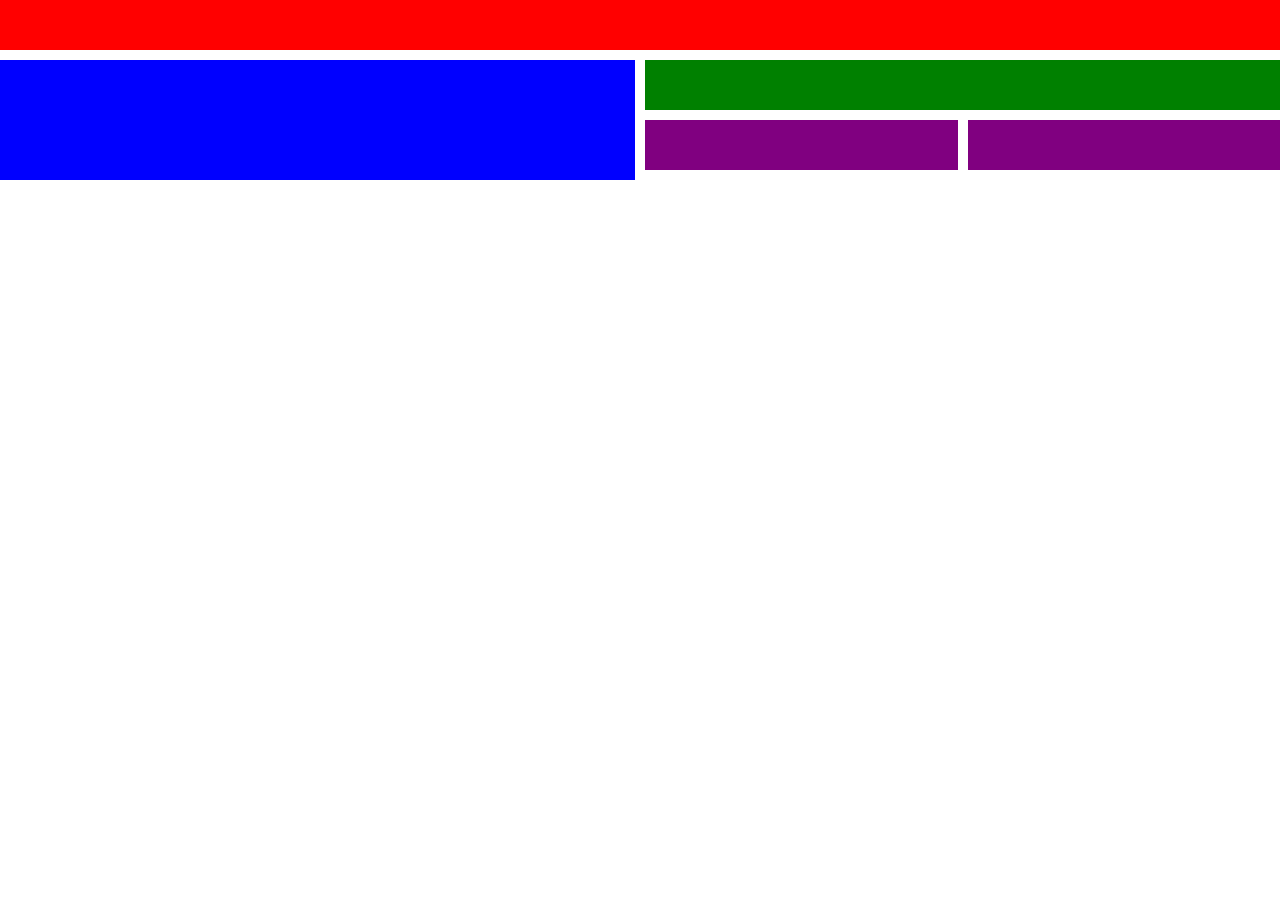
<file: Grid-Level-1_2/index.html>
<!DOCTYPE html>
<html lang="en">
  <head>
    <meta charset="UTF-8" />
    <meta name="viewport" content="width=device-width, initial-scale=1.0" />
    <title>Grid Level 1_2</title>
    <link rel="stylesheet" href="assets/css/style.css" />
  </head>
  <body>
    <section class="grid-parent">
      <div class="grid-item-1"></div>
      <div class="grid-item-2"></div>
      <div class="grid-item-3"></div>
      <div class="grid-item-4"></div>
      <div class="grid-item-5"></div>
    </section>
  </body>
</html>
</file>
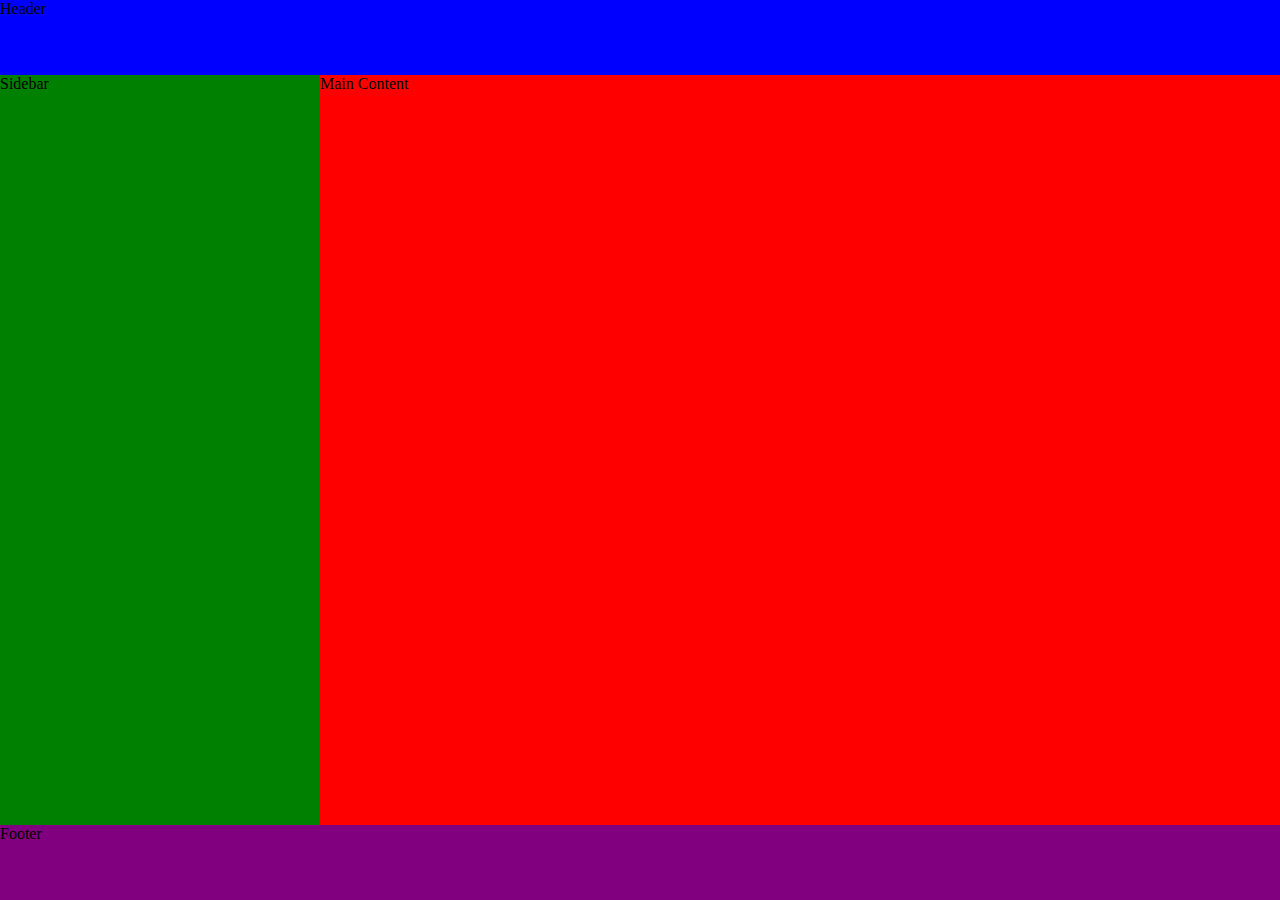
<file: Grid-Level-1_3/index.html>
<!DOCTYPE html>
<html lang="en">
  <head>
    <meta charset="UTF-8" />
    <meta name="viewport" content="width=device-width, initial-scale=1.0" />
    <title>Grid Level 1_2</title>
    <link rel="stylesheet" href="assets/css/style.css" />
  </head>
  <body>
    <section class="grid-parent">
      <header>Header</header>
      <aside>Sidebar</aside>
      <main>Main Content</main>
      <footer>Footer</footer>
    </section>
  </body>
</html>
</file>
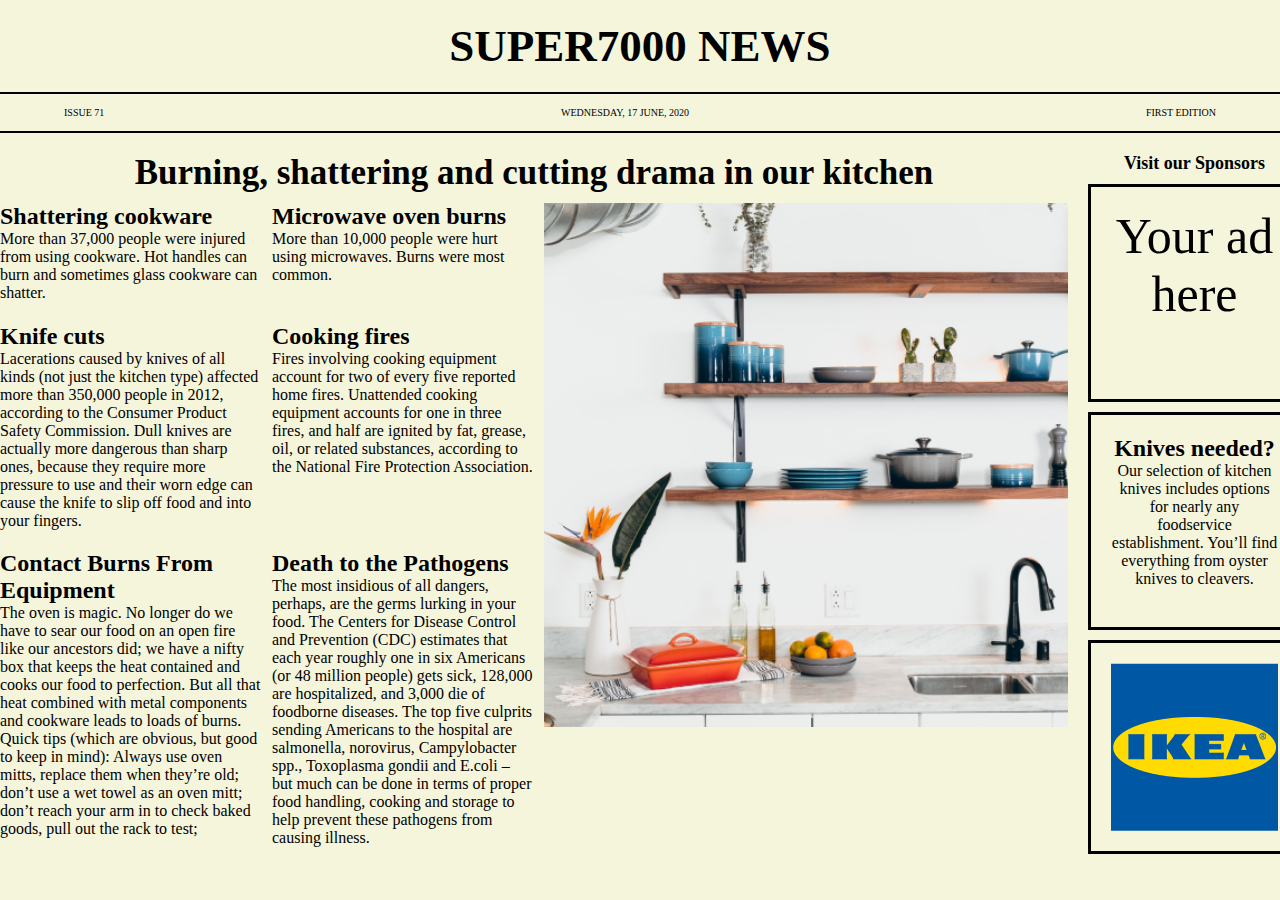
<file: Grid-Level-3_3/index.html>
<!DOCTYPE html>
<html lang="en">
  <head>
    <meta charset="UTF-8" />
    <meta name="viewport" content="width=device-width, initial-scale=1.0" />
    <title>Grid Level 3_3</title>
    <link rel="stylesheet" href="assets/css/style.css" />
  </head>
  <body>
    <header>
      <h1>SUPER7000 NEWS</h1>
      <article class="header-overview">
        <p>ISSUE 71</p>
        <p>WEDNESDAY, 17 JUNE, 2020</p>
        <p>FIRST EDITION</p>
      </article>
    </header>
    <section class="center-section">
      <main>
        <h2>Burning, shattering and cutting drama in our kitchen</h2>
        <article>
          <h3>Shattering cookware</h3>
          <p>
            More than 37,000 people were injured from using cookware. Hot
            handles can burn and sometimes glass cookware can shatter.
          </p>
        </article>
        <article>
          <h3>Microwave oven burns</h3>
          <p>
            More than 10,000 people were hurt using microwaves. Burns were most
            common.
          </p>
        </article>
        <article>
          <h3>Knife cuts</h3>
          <p>
            Lacerations caused by knives of all kinds (not just the kitchen
            type) affected more than 350,000 people in 2012, according to the
            Consumer Product Safety Commission. Dull knives are actually more
            dangerous than sharp ones, because they require more pressure to use
            and their worn edge can cause the knife to slip off food and into
            your fingers.
          </p>
        </article>
        <article>
          <h3>Cooking fires</h3>
          <p>
            Fires involving cooking equipment account for two of every five
            reported home fires. Unattended cooking equipment accounts for one
            in three fires, and half are ignited by fat, grease, oil, or related
            substances, according to the National Fire Protection Association.
          </p>
        </article>
        <article>
          <h3>Contact Burns From Equipment</h3>
          <p>
            The oven is magic. No longer do we have to sear our food on an open
            fire like our ancestors did; we have a nifty box that keeps the heat
            contained and cooks our food to perfection. But all that heat
            combined with metal components and cookware leads to loads of burns.
            Quick tips (which are obvious, but good to keep in mind): Always use
            oven mitts, replace them when they’re old; don’t use a wet towel as
            an oven mitt; don’t reach your arm in to check baked goods, pull out
            the rack to test;
          </p>
        </article>
        <article>
          <h3>Death to the Pathogens</h3>
          <p>
            The most insidious of all dangers, perhaps, are the germs lurking in
            your food. The Centers for Disease Control and Prevention (CDC)
            estimates that each year roughly one in six Americans (or 48 million
            people) gets sick, 128,000 are hospitalized, and 3,000 die of
            foodborne diseases. The top five culprits sending Americans to the
            hospital are salmonella, norovirus, Campylobacter spp., Toxoplasma
            gondii and E.coli – but much can be done in terms of proper food
            handling, cooking and storage to help prevent these pathogens from
            causing illness.
          </p>
        </article>
        <img src="./assets/img/kitchen.png" alt="Kitchen" />
      </main>
      <aside>
        <h4>Visit our Sponsors</h4>
        <article>Your ad here</article>
        <article>
          <h5>Knives needed?</h5>
          <p>
            Our selection of kitchen knives includes options for nearly any
            foodservice establishment. You’ll find everything from oyster knives
            to cleavers.
          </p>
        </article>
        <img src="./assets/img/ikea-logo.png" alt="Ikea Logo" />
      </aside>
    </section>
  </body>
</html>
</file>
<file: Grid-Level-1_2/assets/css/style.css>
* {
  margin: 0;
  padding: 0;
  box-sizing: border-box;
}

.grid-parent {
  display: grid;
  height: 20vh;
  grid-template-columns: repeat(4, 1fr);
  grid-template-rows: repeat(3, 1fr);

  gap: 10px;
}

.grid-item-1 {
  background-color: red;
  grid-area: 1 / 1 / 1 / 5;
}

.grid-item-2 {
  background-color: blue;
  grid-area: 2 / 1 / 5 / 3;
}

.grid-item-3 {
  background-color: green;
  grid-area: 2 / 3 / 2 / 5;
}

.grid-item-4,
.grid-item-5 {
  background-color: purple;
}
</file>
<file: Grid-Level-1_3/assets/css/style.css>
* {
  margin: 0;
  padding: 0;
  box-sizing: border-box;
}

.grid-parent {
  display: grid;
  height: 100vh;
  grid-template-columns: 1fr 3fr;
  grid-template-rows: 1fr 10fr 1fr;
}

header {
  background-color: blue;
  grid-area: 1 / 1 / 1 / 3;
}

aside {
  background-color: green;
  grid-area: 2 / 1 / 3 / 1;
}

main {
  background-color: red;
  grid-area: 2 / 2 / 3 / 2;
}

footer {
  background-color: purple;
  grid-area: 3 / 1 / 3 / 3;
}
</file>
<file: Grid-Level-3_3/assets/css/style.css>
* {
  margin: 0;
  padding: 0;
  box-sizing: border-box;
}

html {
  background-color: beige;
  font-size: 10px;
  font-family: "Times New Roman", Times, serif;
  width: 100vw;
  height: 100vh;
}

/* === Header ==== */

header {
  display: flex;
  flex-direction: column;
  align-items: center;
  gap: 20px;
  margin: 20px 0;
}

h1 {
  font-size: 4.5rem;
  font-weight: 700;
}

.header-overview {
  display: flex;
  justify-content: space-between;
  width: 100%;
  padding: 1vw 5vw;
  border: 2px solid black;
  border-left: none;
  border-right: none;
}

/* === Center Part === */
.center-section {
  display: grid;
  grid-template-columns: 85% 15%;
}

/* === Center Part - Main === */
main {
  display: grid;
  grid-template-columns: 1fr 1fr 2fr;
  grid-template-rows: auto;
  gap: 10px;
  margin-right: 20px;
}

h2 {
  grid-area: 1 / 1 / 1 / 4;
  text-align: center;
  font-size: 3.5rem;
}

h3 {
  font-size: 2.4rem;
}

main p {
  font-size: 1.6rem;
}

main .article:nth-of-type(1) {
  grid-area: 2/1/2/1;
}
main article:nth-of-type(2) {
  grid-area: 2/2/2/2;
}
main article:nth-of-type(3) {
  grid-area: 3/1/3/1;
}
main article:nth-of-type(4) {
  grid-area: 3/2/3/2;
}
main article:nth-of-type(5) {
  grid-area: 4/1/4/1;
}
main article:nth-of-type(6) {
  grid-area: 4/2/4/2;
}
main article:nth-of-type(7) {
  grid-area: 2/3/4/4;
  height: 100%;
}

main img {
  grid-area: 2/3/5/4;
  height: 80%;
  width: 100%;
  object-fit: cover;
}

/* === Center Part Aside === */
aside {
  display: grid;
  grid-template-columns: 1fr;
  grid-template-rows: 0.1fr repeat(3, 1fr);
  gap: 10px;
  margin-right: 10px;
}

h4 {
  grid-area: 1 / 1 / 1 / 1;
  text-align: center;
  font-size: 1.8rem;
}

aside article,
aside img {
  text-align: center;
  padding: 20px;
  border: 3px solid black;
}

aside article:nth-of-type(1) {
  font-size: 5rem;
}

aside article h5 {
  font-size: 2.4rem;
}

aside article p {
  font-size: 1.6rem;
}
</file>
